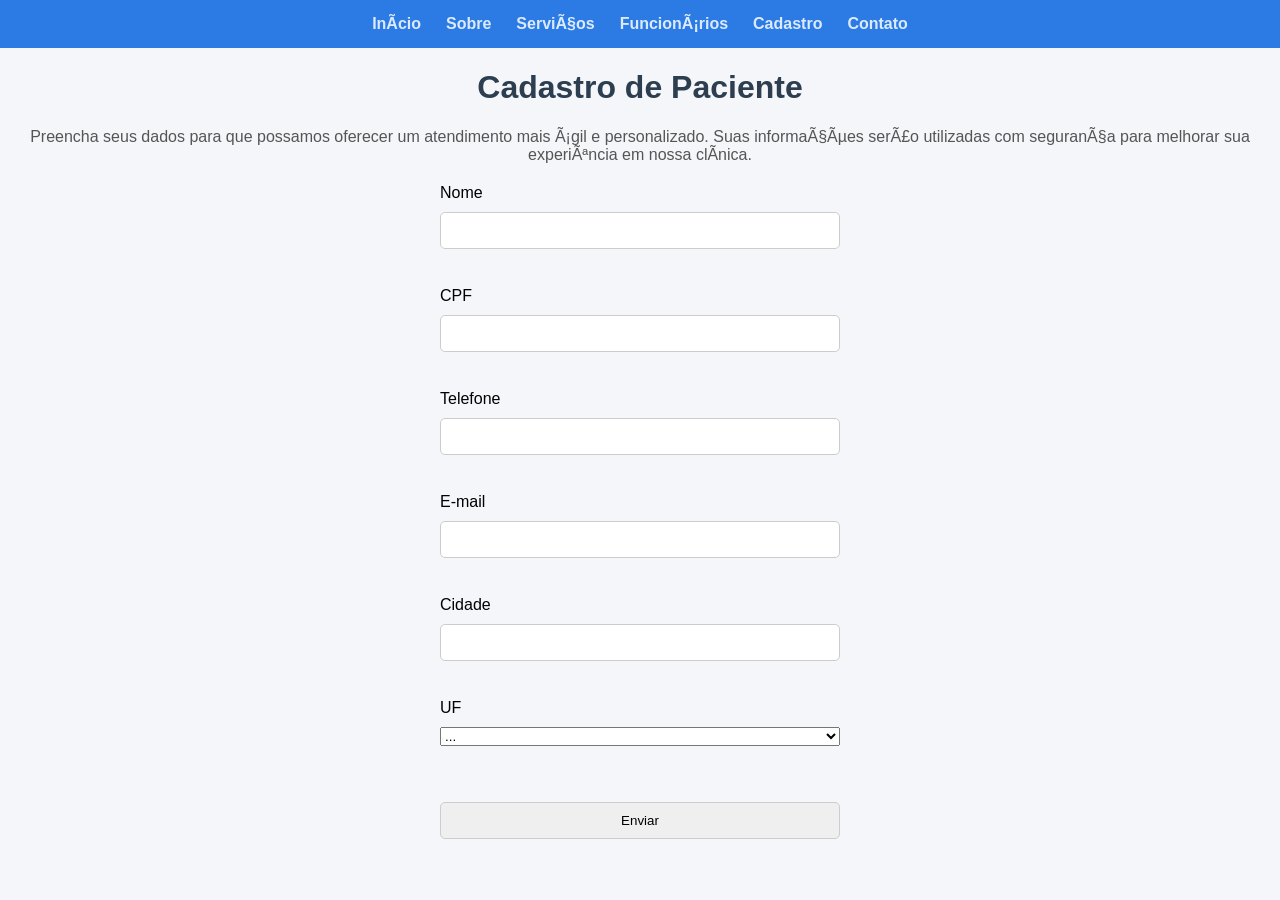
<file: Programação e Desenvolvimento Web/cadastro.html>
<!DOCTYPE html>

<html lang="pt-br">
    <nav>
        <ul>
            <link rel="stylesheet" href="layout2.css">
            <li><a href="SISTEMATIZAÇÃO.HTML">Início</a></li>
            <li><a href="quem_somos.html">Sobre</a></li>
            <li><a href="serviços.html">Serviços</a></li>
            <li><a href="equipe.html">Funcionários</a></li>
            <li><a href="cadastro.html">Cadastro</a></li>
            <li><a href="contato.html">Contato</a></li>
        </ul>
    </nav>
    <head>
        <title> Cadastro de Paciente </title>
        <meta charset="UFT-8">
        <link rel="stylesheet" href="layout1.css">
    </head>
    <body>
        <h1> Cadastro de Paciente </h1>
        <p> Preencha seus dados para que possamos oferecer um atendimento mais ágil e personalizado. Suas informações serão utilizadas com segurança para melhorar sua experiência em nossa clínica. </p>
        <form action="sucesso.html">
            <meta charset="UFT-8">
            <link rel="stylesheet" href="layout3.css">
            <label>Nome</label>
            <input type="text" name="nome">
            <br/>
            <label>CPF</label>
            <input type="text" name="nome">
            <br/>
            <label>Telefone</label>
            <input type="text" name="nome">
            <br/>
            <label>E-mail</label>
            <input type="text" name="email">
            <br/>
            <label>Cidade</label>
            <input type="text" name="endereço">
            <br/>
            <label>UF</label>
            <select>
                <option>...</option>
                <option>Acre (AC)</option>
                <option>Alagoas (AL)</option>
                <option>Amapá (AP)</option>
                <option>Amazonas (AM)</option>
                <option>Bahia (BA)</option>
                <option>Ceará (CE)</option>
                <option>Distrito Federal (DF)</option>
                <option>Espírito Santo (ES)</option>
                <option>Goiás (GO)</option>
                <option>Maranhão (MA)</option>
                <option>Mato Grosso (MT)</option>
                <option>Mato Grosso do Sul (MS)</option>
                <option>Minas Gerais (MG)</option>
                <option>Pará (PA)</option>
                <option>Paraíba (PB)</option>
                <option>Paraná (PR)</option>
                <option>Pernambuco (PE)</option>
                <option>Piauí (PI)</option>
                <option>Rio de Janeiro (RJ)</option>
                <option>Rio Grande do Norte (RN)</option>
                <option>Rio Grande do Sul (RS)</option>
                <option>Rondônia (RO)</option>
                <option>Roraima (RR)</option>
                <option>Santa Catarina (SC)</option>
                <option>São Paulo (SP)</option>
                <option>Sergipe (SE)</option>
                <option>Tocantins (TO)</option>
            </select>    
            <br/>
            <br/>
            <input type="submit" value="Enviar">
        </form>
    </body>
</html>
</file>
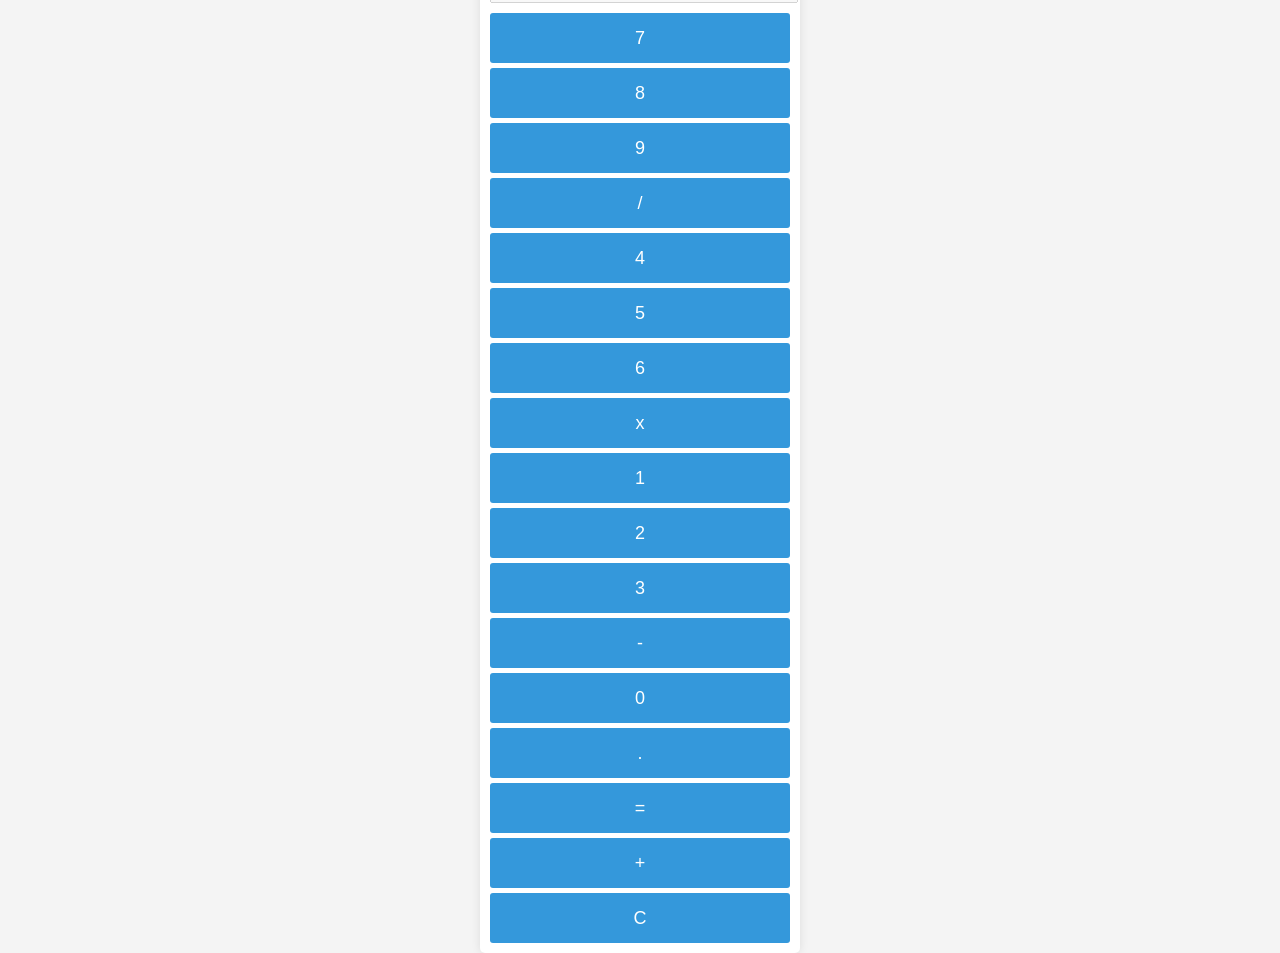
<file: Programação e Desenvolvimento Web/calculadora.html>
<!DOCTYPE html>
<html lang="pt-br"> 

<head>
    <meta charset="UFT-8">
    <title>Calculadora Simples</title>
    <link rel="stylesheet" href="styles.css">
</head>
<body>

    <div class="calculator">
        <input type="text" id="display" disabled>
        <div class="keys">
            <button onclick="addToDisplay('7')">7</button>
            <button onclick="addToDisplay('8')">8</button>
            <button onclick="addToDisplay('9')">9</button>
            <button onclick="addToDisplay('/')">/</button>
            <button onclick="addToDisplay('4')">4</button>
            <button onclick="addToDisplay('5')">5</button>
            <button onclick="addToDisplay('6')">6</button>
            <button onclick="addToDisplay('x')">x</button>
            <button onclick="addToDisplay('1')">1</button>
            <button onclick="addToDisplay('2')">2</button>
            <button onclick="addToDisplay('3')">3</button>
            <button onclick="addToDisplay('-')">-</button>
            <button onclick="addToDisplay('0')">0</button>
            <button onclick="addToDisplay('.')">.</button>
            <button onclick="calculate()">=</button>
            <button onclick="addToDisplay('+')">+</button>
            <button onclick="clearDisplay()">C</button>
        </div>
    </div>

<script src="script.js"></script>

</body>
</html>
</file>
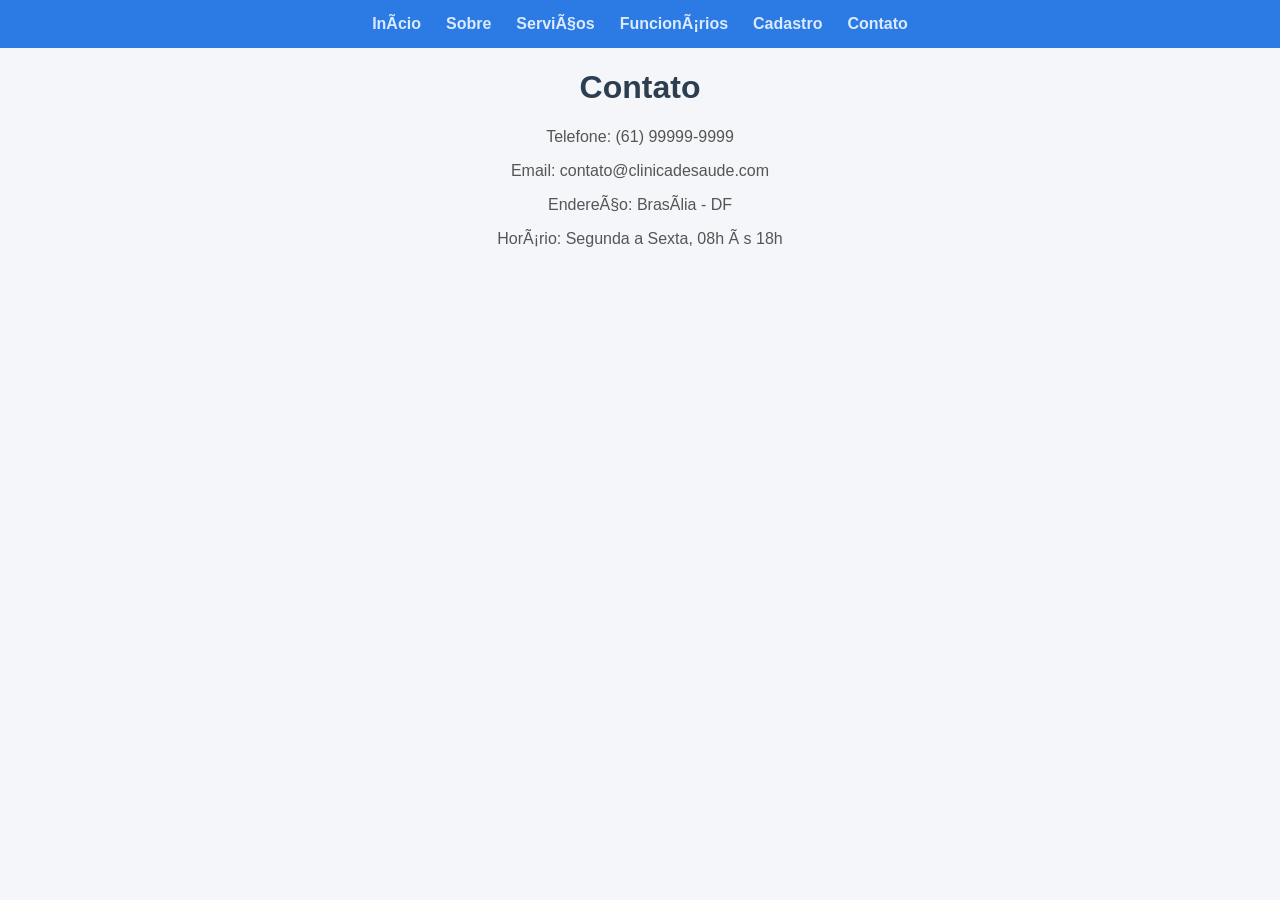
<file: Programação e Desenvolvimento Web/contato.html>
<!DOCTYPE html>

<html lang="pt-br">
    <nav>
        <ul>
            <link rel="stylesheet" href="layout2.css">
            <li><a href="SISTEMATIZAÇÃO.HTML">Início</a></li>
            <li><a href="quem_somos.html">Sobre</a></li>
            <li><a href="serviços.html">Serviços</a></li>
            <li><a href="equipe.html">Funcionários</a></li>
            <li><a href="cadastro.html">Cadastro</a></li>
            <li><a href="contato.html">Contato</a></li>
        </ul>
    </nav>
    <head>
        <title> Contato </title>
        <meta charset="UFT-8">
        <link rel="stylesheet" href="layout1.css">
    </head>
    <body>
        <h1>Contato</h1>
        <p>Telefone: (61) 99999-9999</p>
        <p>Email: contato@clinicadesaude.com</p>
        <p>Endereço: Brasília - DF</p>
        <p>Horário: Segunda a Sexta, 08h às 18h</p>
    </body>
</html>
</file>
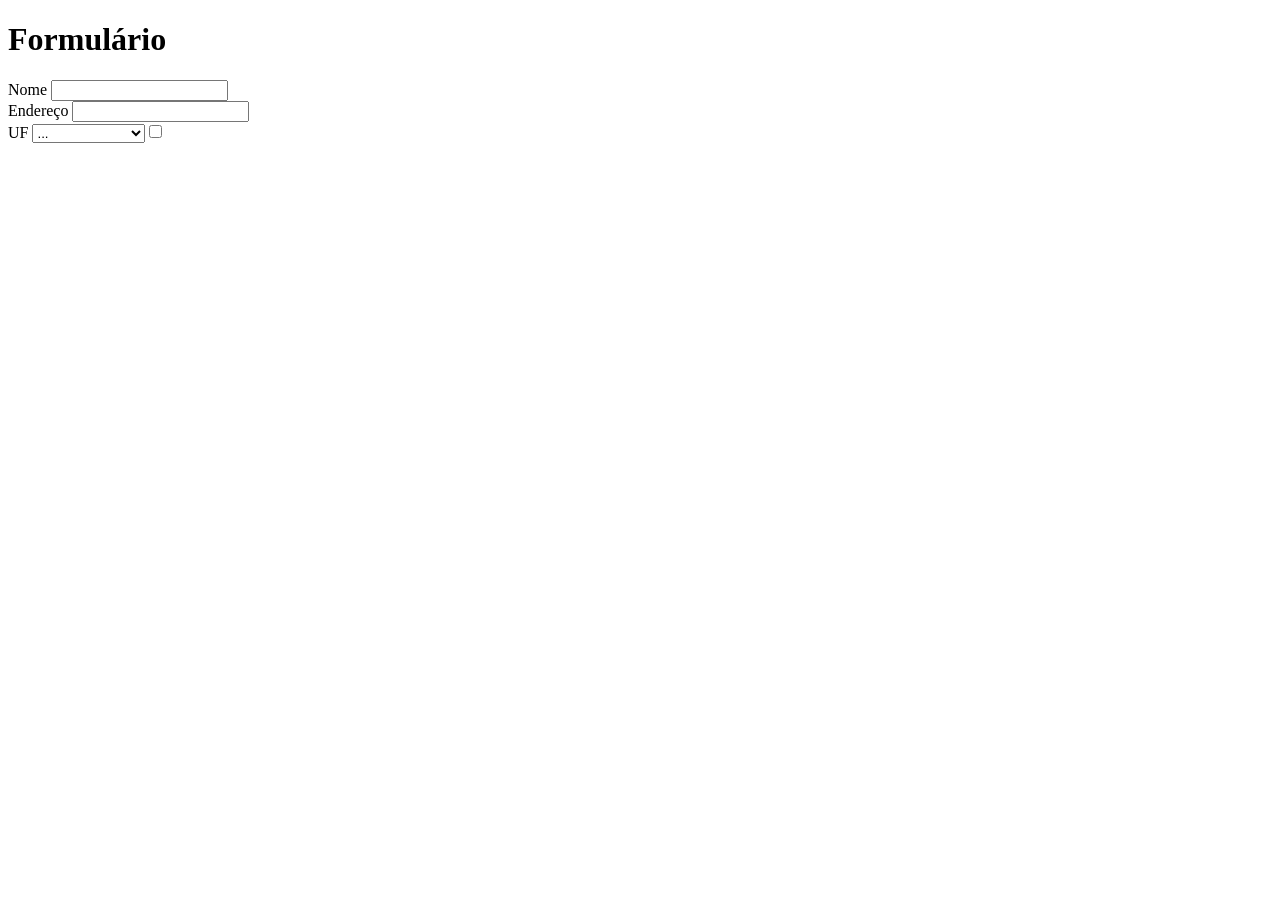
<file: Programação e Desenvolvimento Web/formularios.html>
<!DOCTYPE html>
<html>
    <head>
        <title>Formulario</title>
    </head>
    <body>
        <h1>Formulário</h1>
        <form>
            <label>Nome</label>
            <input type="text" name="nome">
            <br/>
            <label>Endereço</label>
            <input type="text" name="endereço">
            <br/>
            <label>UF</label>
            <select>
                <option>...</option>
                <option>Distrito Federal</option>
                <option>São Paulo</option>

            <br/>
            <label>Receber Atualização</label>
            <input type="checkbox" name="confirma">
            </select>
        </form>
    </body>
</html>
</file>
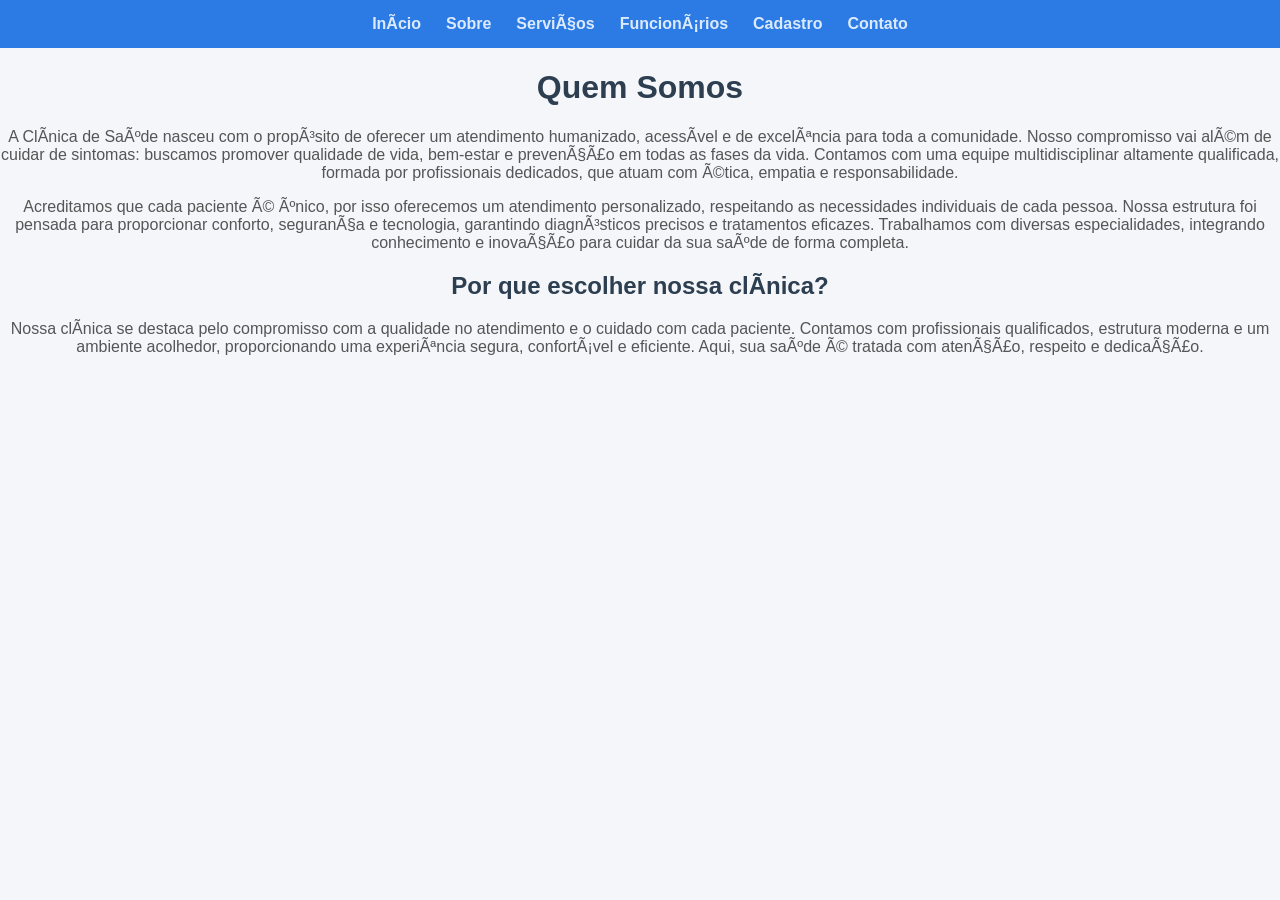
<file: Programação e Desenvolvimento Web/quem_somos.html>
<!DOCTYPE html>

<html lang="pt-br">
    <nav>
        <ul>
            <link rel="stylesheet" href="layout2.css">
            <li><a href="SISTEMATIZAÇÃO.HTML">Início</a></li>
            <li><a href="quem_somos.html">Sobre</a></li>
            <li><a href="serviços.html">Serviços</a></li>
            <li><a href="equipe.html">Funcionários</a></li>
            <li><a href="cadastro.html">Cadastro</a></li>
            <li><a href="contato.html">Contato</a></li>
        </ul>
    </nav>
    <head>
        <title> Quem Somos </title>
        <meta charset="UFT-8">
        <link rel="stylesheet" href="layout1.css">
    </head>
    <body>
        <h1> Quem Somos </h1>
        <p> A Clínica de Saúde nasceu com o propósito de oferecer um atendimento humanizado, acessível e de excelência para toda a comunidade. Nosso compromisso vai além de cuidar de sintomas: buscamos promover qualidade de vida, bem-estar e prevenção em todas as fases da vida.
Contamos com uma equipe multidisciplinar altamente qualificada, formada por profissionais dedicados, que atuam com ética, empatia e responsabilidade. 
        <p>Acreditamos que cada paciente é único, por isso oferecemos um atendimento personalizado, respeitando as necessidades individuais de cada pessoa.
Nossa estrutura foi pensada para proporcionar conforto, segurança e tecnologia, garantindo diagnósticos precisos e tratamentos eficazes. Trabalhamos com diversas especialidades, integrando conhecimento e inovação para cuidar da sua saúde de forma completa.</p>
        <h2> Por que escolher nossa clínica? </h2>
        <p> Nossa clínica se destaca pelo compromisso com a qualidade no atendimento e o cuidado com cada paciente. Contamos com profissionais qualificados, estrutura moderna e um ambiente acolhedor, proporcionando uma experiência segura, confortável e eficiente. Aqui, sua saúde é tratada com atenção, respeito e dedicação.</p>
    </body>
</html>
</file>
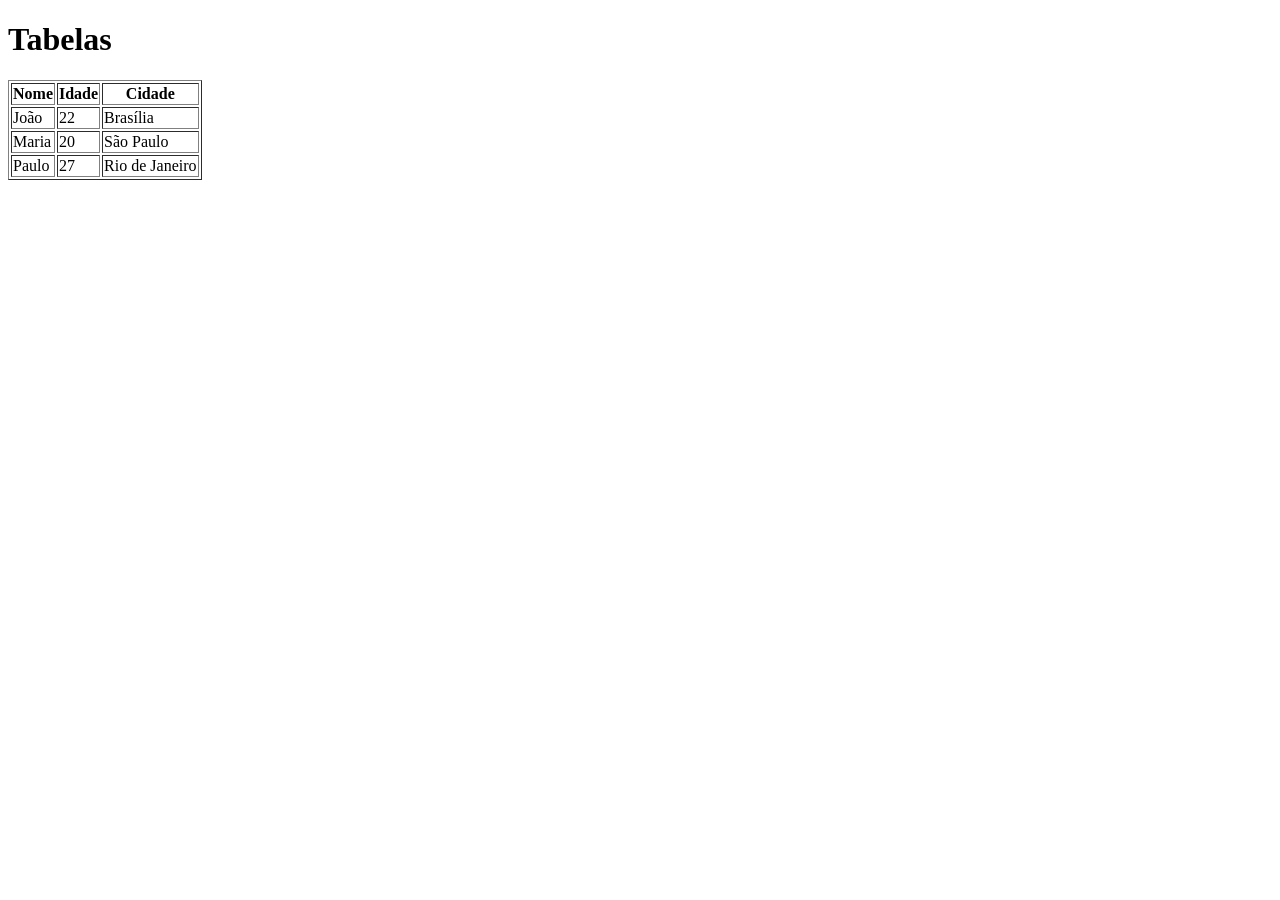
<file: Programação e Desenvolvimento Web/tabelas.html>
<!DOCTYPE html>
<html>
    <head>
        <title>Tabelas</title>

    </head>
    <body>
        <h1>Tabelas</h1>
        
        <table border 1>
            <tr>
                <th>Nome</th>
                <th>Idade</th>
                <th>Cidade</th>
            </tr>
            <tr>
                <td>João</td>
                <td>22</td>
                <td>Brasília</td>
            </tr>
            <tr>
                <td>Maria</td>
                <td>20</td>
                <td>São Paulo</td>
            </tr>
            <tr>
                <td>Paulo</td>
                <td>27</td>
                <td>Rio de Janeiro</td>
            </tr>
        </table>

    </body>
</html>
</file>
<file: Programação e Desenvolvimento Web/layout2.css>
nav {
    background-color: #2c7be5;
    padding: 15px;
}

nav ul {
    list-style: none;
    display: flex;
    justify-content: center;
    gap: 25px;
    padding: 0;
    margin: 0;
}

nav a {
    color: white;
    text-decoration: none;
    font-weight: bold;
    font-size: 16px;
}

nav a {
    color: #dbeafe;
}
</file>
<file: Programação e Desenvolvimento Web/layout1.css>
body {
    font-family: Arial, sans-serif;
    margin: 0;
    background-color: #f4f6f9;
}

h1, h2 {
    text-align: center;
    color: #2c3e50;
}

p {
    text-align: center;
    color: #555;
}
</file>
<file: Programação e Desenvolvimento Web/layout3.css>
form {
    max-width: 400px;
    margin: 20px auto;
    display: flex;
    flex-direction: column;
    gap: 10px;
}

form input{
    padding: 10px;
    border-radius: 5px;
    border: 1px solid #ccc;
}

form button{
    padding: 10px;
    background-color: #2c7be5;
    color: white;
    border: none;
    border-radius: 5px;
    cursor: pointer;
}

form button{
    background-color: #1a5edb;
}
</file>
<file: Programação e Desenvolvimento Web/styles.css>
body {
    font-family: Arial, sans-serif;
    margin: 0;
    display: flex;
    justify-content: center;
    align-items: center;
    height: 100vh;
    background-color: #f4f4f4;
}

.calculator {
    width: 300px;
    background-color: #fff;
    border-radius: 5px;
    box-shadow: 0 0 10px rgba(0, 0, 0, 0.1);
    padding: 10px;
}

#display {
    width: 100%;
    height: 40px;
    margin-bottom: 10px;
    font-size: 20px;
    text-align: right;
}

.keys {
    display: grid;
    grid-template-columns: repeat(4, lfr);
    gap: 5px;
}

button {
    width: 100%;
    height: 50px;
    font-size: 18px;
    border-radius: 3px;
    border: none;
    background-color: #3498db;
    color: #fff;
    cursor: pointer;
    transition: background-color 0.3s ease;
}

button.hover {
    background-color: #2980b9;
}
</file>
